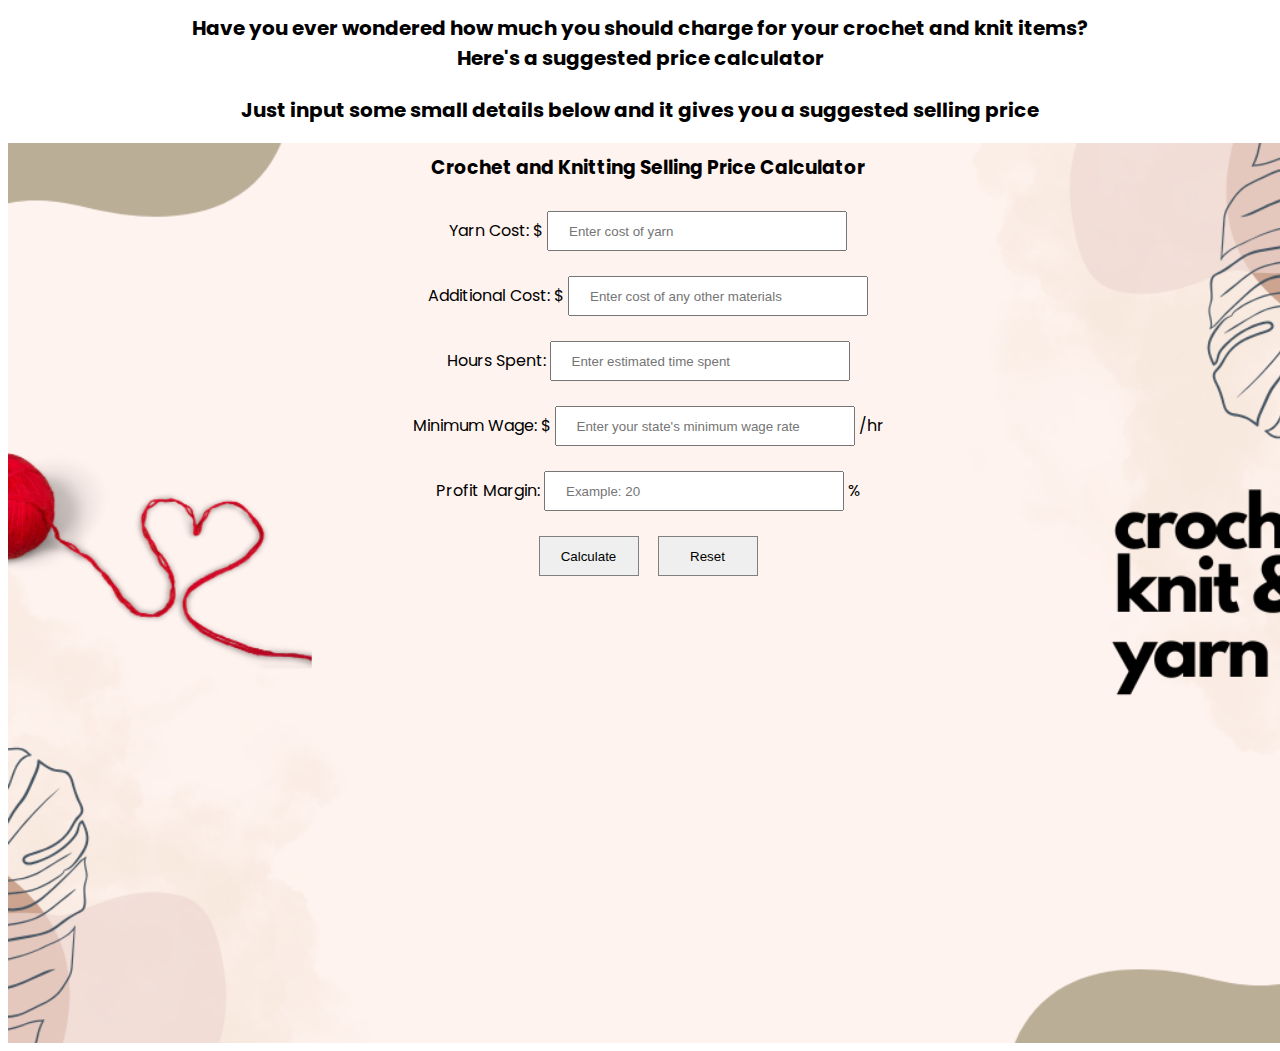
<file: index.html>
<html>
    <head>
        <title>My Crochet Price Calculator</title>
        <meta charset="UTF-8">
        <meta name="viewport" content="width=device-width, initial-scale=1.0">
        <link rel="stylesheet" href="main.css">
        <link rel="icon" type="image/jpeg" sizes="32x32" href="images/logo.jpg">
    </head>
    <body>
        <header>
            <h2>Have you ever wondered how much you should charge for your crochet and knit items?<br>
            Here's a suggested price calculator</h2>
            <h2>Just input some small details below and it gives you a suggested selling price</h2>
        </header>
        <main>
            <section class="container">
                <h3>Crochet and Knitting Selling Price Calculator</h3>
                <form id="inputForm">
                    <section class="textbox">
                        <label for="ycost">Yarn Cost: </label>
                        <span>$</span>
                        <input type="number" id="ycost" name="ycost" step="0.01" min="0" required placeholder="Enter cost of yarn">
                        <br><br><label for="acost">Additional Cost: </label>
                        <span>$</span>
                        <input type="number" id="acost" name="acost" step="0.01" min="0" placeholder="Enter cost of any other materials">
                        <br><br><label for="hours">Hours Spent: </label>
                        <input type="number" id="hours" name="hours" required placeholder="Enter estimated time spent">
                        <br><br><label for="mwage">Minimum Wage: </label>
                        <span>$</span>
                        <input type="number" id="mwage" name="mwage" step="0.01" min="0" required placeholder="Enter your state's minimum wage rate">
                        <span>/hr</span>
                        <br><br><label for="profit">Profit Margin: </label>
                        <input type="number" id="profit" name="profit" step="1" min="0" max="100" placeholder="Example: 20">
                        <span>%</span><br><br>
                        <input type="submit" value="Calculate">
                        <input type="reset" value="Reset">
                    </section>
                </form>
            </section>
        </main>
        
        <script>
            document.getElementById("inputForm").addEventListener("submit", function(event) {
                event.preventDefault();

                const params = new URLSearchParams({
                    ycost: document.getElementById("ycost").value,
                    acost: document.getElementById("acost").value,
                    hours: document.getElementById("hours").value,
                    mwage: document.getElementById("mwage").value,
                    profit: document.getElementById("profit").value
                });

                window.location.href = "result.html?" + params.toString();
            });
        </script>
    </body>
</html>
</file>
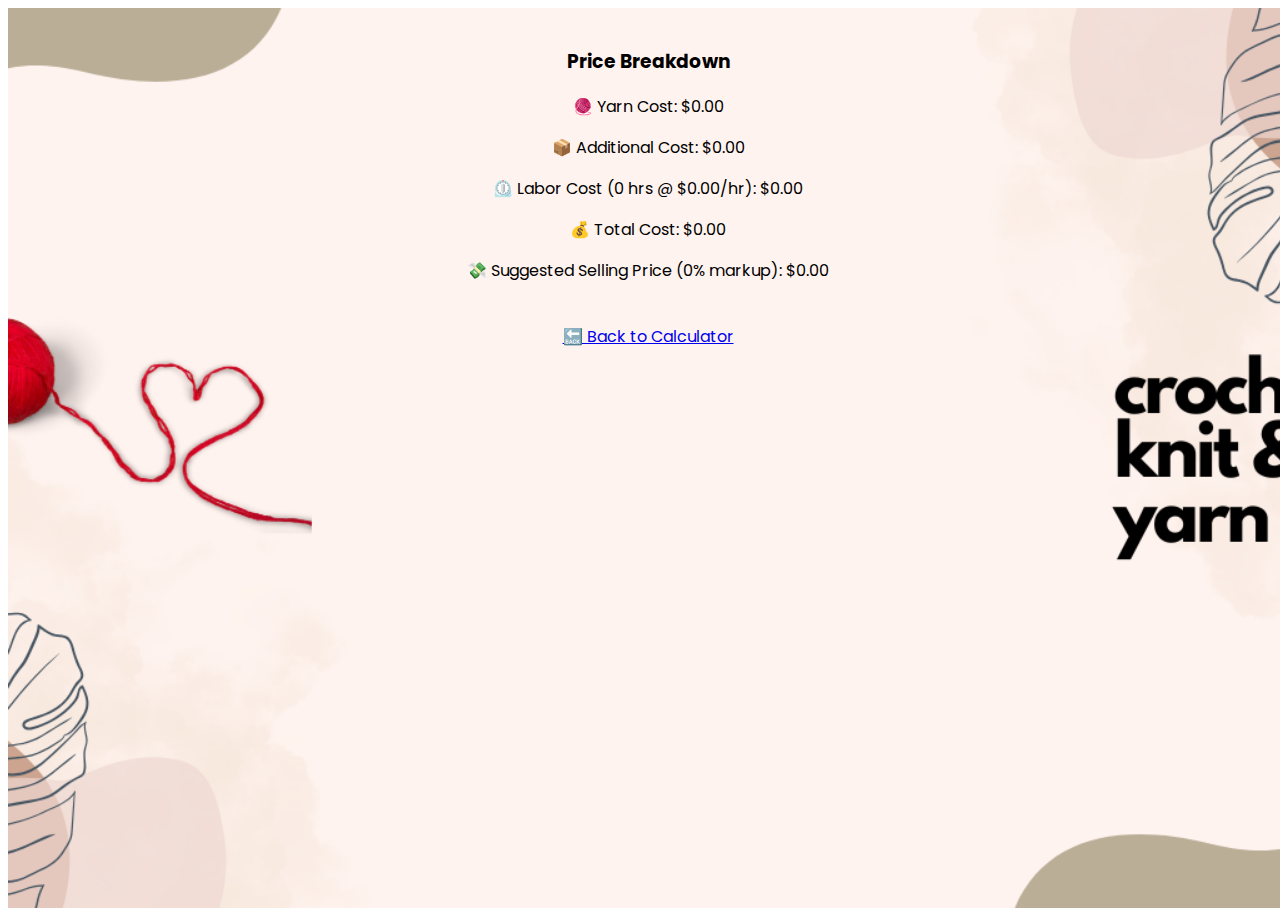
<file: result.html>
<!DOCTYPE html>
<html lang="en">
    <head>
        <meta charset="UTF-8">
        <title>Price Breakdown</title>
        <link rel="stylesheet" href="main.css">
    </head>
    <body>
        <main class="container">
            <section class="textbox" id="result"></section>
        </main>

        <script>
        const params = new URLSearchParams(window.location.search);
        const yarnCost = parseFloat(params.get("ycost")) || 0;
        const additionalCost = parseFloat(params.get("acost")) || 0;
        const hoursSpent = parseFloat(params.get("hours")) || 0;
        const minWage = parseFloat(params.get("mwage")) || 0;
        const markupPercentage = parseFloat(params.get("profit")) || 0;

        const laborCost = hoursSpent * minWage;
        const totalCost = yarnCost + additionalCost + laborCost;
        const markupRate = markupPercentage / 100.0;
        const markupPrice = totalCost * (1 + markupRate);

        document.getElementById("result").innerHTML = `
            <h3>Price Breakdown</h3>
            <p>&#129526; Yarn Cost: $${yarnCost.toFixed(2)}</p>
            <p>&#128230; Additional Cost: $${additionalCost.toFixed(2)}</p>
            <p>&#9202;&#65039; Labor Cost (${hoursSpent} hrs @ $${minWage.toFixed(2)}/hr): $${laborCost.toFixed(2)}</p>
            <p>&#128176; Total Cost: $${totalCost.toFixed(2)}</p>
            <p>&#128184; Suggested Selling Price (${markupPercentage}% markup): $${markupPrice.toFixed(2)}</p>
            <br><a href="index.html">&#128281; Back to Calculator</a>
        `;
        </script>
    </body>
</html>
</file>
<file: main.css>
@import url('https://fonts.googleapis.com/css2?family=Poppins');

body {
    overflow: hidden;
    font-family: "Poppins", sans-serif;
    align-items: center;
}

h2 {
    text-align: center;
    padding-top: 5px;
    font-size: 20px;
}

.container {
    width: 100vw;
    height: 100vh;
    background-image: url('images/background.png');
    background-size: cover;
    background-position: bottom;
}

.container h3 {
    display: flex;
    text-align: center;
    justify-content: center;
    padding-top: 10px;
}

.textbox {
    text-align: center;
    padding-top: 10px;
}

.container input[type="number"] {
    width: 300px;
    height: 40px;
    padding-left: 20px;
    resize: none;
}

.container input[type="submit"] {
    margin-right: 15px;
}

.container input[type="submit"], .container input[type="reset"] {
    width: 100px;
    height: 40px;
    border: 1px solid gray;
}

@media(max-width: 768px) {
    h2 {
        font-size: 18px;
    }
    
    h3 {
        font-size: 16px;
    }
    
    .container h3 {
        padding-top: 5px;
    }
    
    .textbox {
        padding-top: 5px;
    }
}

@media(max-width: 480px) {
    h2, h3 {
        font-size: 14px;
    }
    
    .container input[type="number"] {
        width: 90%;
    }
    
    .container input[type="submit"], .container input[type="reset"] {
        width: 45%;
        margin: 5px;
    }
}
</file>
